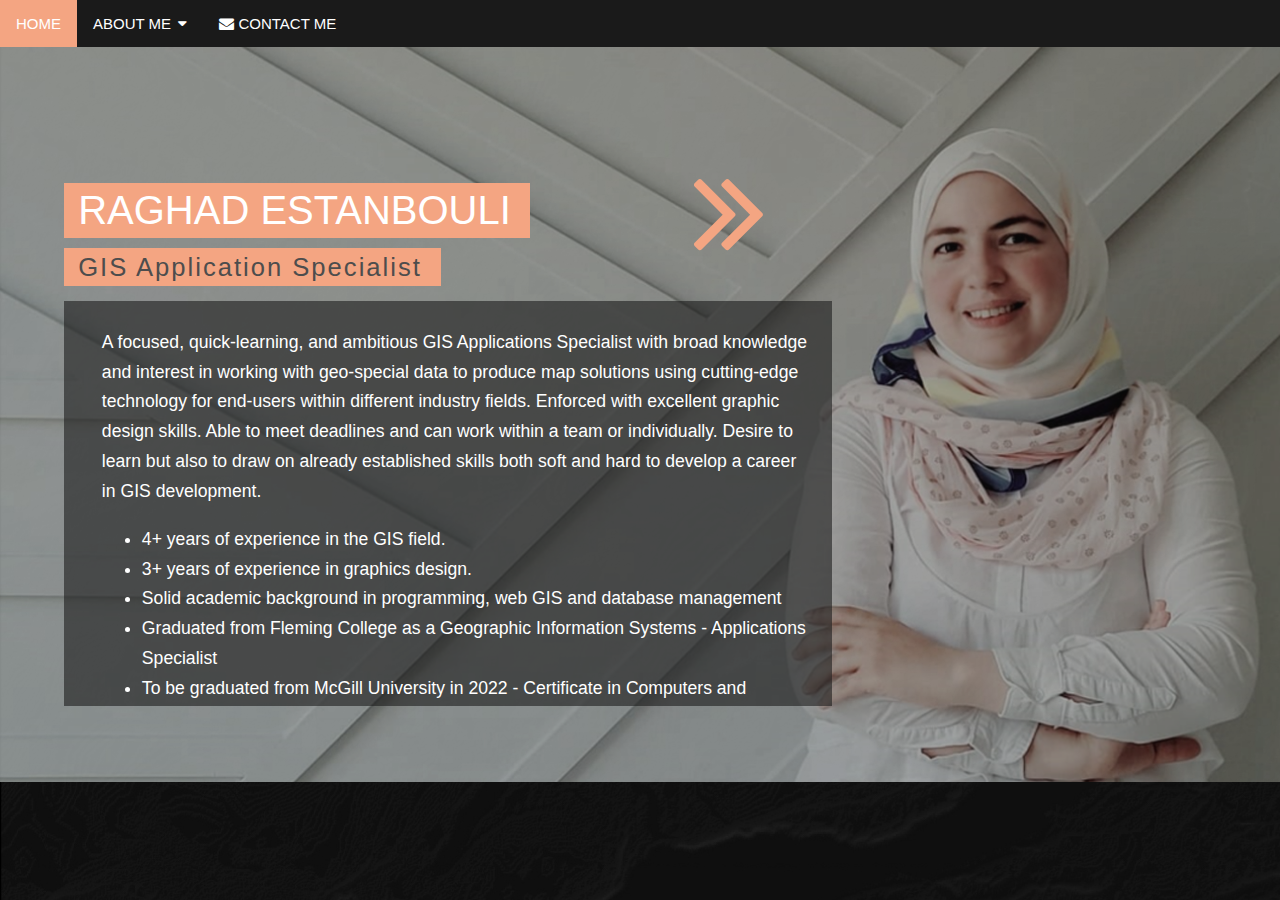
<file: index.html>
<!DOCTYPE html>
<html lang="en">

	<head>
		<title>Raghad Estanbouli</title>
		<!-- Link to the CSS Style sheet -->
		<link href="style.css" type="text/css" rel="stylesheet" />
		<link rel="stylesheet" href="https://cdnjs.cloudflare.com/ajax/libs/font-awesome/4.7.0/css/font-awesome.min.css">
		<!--metadata-->
		<meta property=’og:title’ content='Raghad Estanbouli portfolio'/>
		<meta property=’og:image’ content='https://raghadestanbouli.github.io/MyWebsite/image/Portfolio.jpg'/>
		<meta property=’og:description’ content='GIS Application Specialist portfolio'/>
		<meta property=’og:url’ content='https://raghadestanbouli.github.io/MyWebsite/'/>
		<meta property='og:image:width' content='1794' />
		<meta property='og:image:height' content='925' />
		
		
		
		
		<!-- Link to the JavaScript sheet -->
		<script src="JS.js" defer></script>
	</head>

	<body>

		<!--navbar-->
		<div class="navbar">
			<div class="topnav" id="myTopnav">
				<a href="index.html" id="home">HOME</a>
				<div class="dropdown">
					<button class="dropbtn">ABOUT ME  <i class="fa fa-caret-down"></i></button>
					<div class="dropdown-content">
						<a href="AboutMe.html"><i class="fa fa-globe"></i> MY TIMELINE</a>
						<a href="project.html"><i class='fas fa-map'></i> MY PROJECTS</a>
						<a href="skills.html"><i class="fa fa-user"></i> MY SKILLS</a>
					</div>
				</div>
				<a href="contact.html"><i class="fa fa-envelope"></i> CONTACT ME</a>
				<a href="javascript:void(0);" class="icon" onclick="myFunction()">
					<i class="fa fa-bars"></i>
				</a>
			</div>
		</div>
		<!--End Navbar-->

		<div class="landing">
			<img src="image/mynewphoto5.png" id="mainImage" alt="image1">
			<div id="myName">
				<h3>RAGHAD ESTANBOULI</h3>
				<h1>GIS Application Specialist</h1>
				<!-- <h2>CANADA</h2> -->
				<div class="intro">
					<p > A focused, quick-learning, and ambitious GIS Applications Specialist with
						 broad knowledge and interest in working with geo-special data to produce
						  map solutions using cutting-edge technology for end-users within different
						   industry fields. Enforced with excellent graphic design skills. Able to
						    meet deadlines and can work within a team or individually. Desire to
							 learn but also to draw on already established skills both soft and
							  hard to develop a career in GIS development.
							</p>
						<ul>
						<li>4+ years of experience in the GIS field.  </li>
						<li> 3+ years of experience in graphics design.</li>
						<li> Solid academic background in programming, web GIS and database management </li> 
						<li> Graduated from Fleming College as a Geographic Information Systems - 
							Applications Specialist</li>
						<li>To be graduated from McGill University in 2022 - Certificate in Computers and
							 Information Technology</li> 
						
						</ul>

				</div>
				<div id="div1" class="clickhere">
					<a href="AboutMe.html"><i class="fas fa-angle-double-right"></i></a>
				</div>

					</div>

			</div>

		<!-- </div> -->


	</body>

	</html>
</file>
<file: style.css>
/***********************/



/*START*/
 body, h1, h2, h3, h4, h5, h6 {
    font-family: "Lato", sans-serif;
    font-weight: 400;
    margin: 10px 0;
    color: #777;
}

h3 {
   text-align: center;
   font-size: 24px;
}

h2{
  text-align: left;
  font-size: 20px;
  font-weight: 700;

}

body {
  margin:0;
  background-color:black;
  background-image:  url('images/HillShadeblack.jpg');
    

}
/* About Us Job titles */
h4 {
  text-align: center;
  font-size: 16px;
  font-weight: bolder;
}

/* Main headings on every Page */
h1 {
  color: #1a1a1a;
  font-size: 19px;
  background-color: #f4a582;
  padding: 8px 12px;
  text-align: center;
  margin-left: auto;
  margin-right: auto;
  margin-top: 70px;
  letter-spacing: 2px; 
  overflow: hidden;
  width: fit-content;
  margin-bottom: 10px;
  mix-blend-mode: screen;
}




/**** Colour, hover colour ect for all links withing paragraphs. ***/
.links{
  color: #88abc6;
  background-color: transparent;
  text-decoration: none;
  
}
.links:visited {
  color: #e0e0e0;
  background-color: transparent;
  text-decoration: none;
}
.links:hover {
  color: #e0e0e0;
  background-color: transparent;
  text-decoration: underline;
}
.links:active {
  color: black;
  background-color: transparent;
  text-decoration: underline;
}

.links2{
  color: #252627;
  background-color: transparent;
  text-decoration: none;
  
}
.links2:visited {
  color:  #252627;
  background-color: transparent;
  text-decoration: none;
}
.links2:hover {
  color:  #252627;
  background-color: transparent;
  text-decoration: underline;
}
.links2:active {
  color: black;
  background-color: transparent;
  text-decoration: underline;
}

/*********** OVERFLOW SCROLLBARS **************/

 /* Rescource used to customize overflow scrolling https://www.w3schools.com/howto/howto_css_custom_scrollbar.asp */

/* width */
::-webkit-scrollbar {
  width: 15px;

}

/* Track */
::-webkit-scrollbar-track {
  box-shadow: inset 0 0 3px grey; 
  border-radius: 10px;
}
 
/* Handle */
::-webkit-scrollbar-thumb {
  background: #fddbc7;
  border-radius: 10px;
  height: 200px;
}

/* Handle on hover */
::-webkit-scrollbar-thumb:hover {
  background: #58595c; 
}


/************** HEADER **************/

.header {
  opacity: 15%;
  padding-top: 200px;
  overflow: hidden; 
  position:relative;
  margin-bottom: 50px;
 
}

.headertext {
    position: absolute;
    top: 200px;
    left: 50%;
    transform: translate(-50%,-50%);
    align-items: center;
    color: #fddbc7;
    background-color: #1a1a1a;
    padding: 12px 24px;
    text-align: center;
    font-size: 24px;
    white-space: nowrap;
    letter-spacing: 10px;
}
 
#headerimg{
  visibility: hidden;
}
@media screen and (max-width: 1000px) {
  .headertext {
    display: block;
}
}


/************** NAVBAR **************/


.navbar {
  overflow: hidden;
  background-color: #1a1a1a;
  margin-top: 0;
}

.navbar a {
  float: left;
  font-size: 15px;
  color: white;
  text-align: center;
  padding: 15px 16px;
  text-decoration: none;
}

.dropdown {
  float: left;
  overflow: hidden;
}

.dropdown .dropbtn {
  font-size: 15px;
  border: none;
  outline: none;
  color: white;
  padding: 15px 16px;
  background-color: inherit;
  font-family: inherit;
  margin: 0;
}

.navbar a:hover,
.dropdown:hover .dropbtn {
  background-color: #f4a582;
  height: 20%;
}

.dropdown-content {
  display: none;
  position: absolute;
  background-color: #1a1a1a;
  min-width: 160px;
  box-shadow: 0px 8px 16px 0px rgba(0, 0, 0, 0.2);
  z-index: 1;
}

.fa-caret-down {
  margin-left: 3px;
}

.fas-caret-down {
  margin-left: 3px;
}

.fas {
  display: inline-block;
  font: normal normal normal 14px/1 FontAwesome;
  text-rendering: auto;
  -webkit-font-smoothing: antialiased;
  -moz-osx-font-smoothing: grayscale;
}

.fab {
  display: inline-block;
  font: normal normal normal 14px/1 FontAwesome;
  text-rendering: auto;
  -webkit-font-smoothing: antialiased;
  -moz-osx-font-smoothing: grayscale;
}

.dropdown-content a {
  float: none;
  color: white;
  padding: 12px 16px;
  text-decoration: none;
  display: block;
  text-align: left;

}

.dropdown-content a:hover {
  background-color: #f4a582;
}

.dropdown:hover .dropdown-content {
  display: block;
}

.topnav .icon {
  display: none;
}

@media screen and (max-width: 1000px) {
  .topnav a:not(:first-child) {
    display: none;
  }
  .topnav button {
    display: none;
  }
  .topnav a.icon {
    float: right;
    display: block;
    font-size: 4em;
    margin-right: 3%;
    padding:4%;
  }
  #home {
    font-size: 4em;
    padding:4%;
  }
}

@media screen and (max-width: 1000px) {
  .topnav.responsive {
    position: relative;
    
  }
  .topnav.responsive .icon {
    position: absolute;
    right: 0;
    top: 0;
  }
  .topnav.responsive a {
    float: none;
    display: block;
    text-align: left;
    font-size: 2em;
    padding:3%;
  }

  .topnav.responsive .dropdown {
    float: none;

  }
  .topnav.responsive .dropdown-content {
    position: relative;
  }
  .topnav.responsive .dropdown .dropbtn {
    display: block;
    width: 100%;
    text-align: left;
    height: 2%;
    font-size: 2em;
    padding:3%;
  }
  
  .fa-caret-down {
    font-size: 3em;
    padding:4%;
  }
  
  .fas-caret-down {
    font-size: 3em;
    padding:4%;
  }
  
  .fas {
    font-size: 1em;
    padding:0%;
  }
  
  .fab {
font-size: 3em;
    padding:4%;
  }
  

}

@media screen and (max-width: 1000px) {
  .navbar a {
    height: 2%;
    font-size: 1.5em;

  }
}

@media screen and (max-width: 500px) {


}
    
  /************ HOME PAGE ***********************/
  /* image (Logo. Full height) */
.landing {
  background: #1a1a1a6b;
  width: 100%;
  
  }

  .landing img{
    width:100%;
    height:auto;
  }

	#myName{
	  position: absolute;
		top: 25%;
		right:  55%;
    left: 4%;
    padding: 3%;
    padding-left: 1%;
    width:initial;
    max-height: 70vh;
    
  	}
  #myName h1{
	  background-color: #f4a582;
    margin: 0;
    padding: 1%;
    padding-left: 3%;
    padding-right: 4%;
    white-space:nowrap;
    color:#4d4d4d;
    text-align: left;
    width: fit-content;
    font-size: 1.6em;
    mix-blend-mode: normal;
	}

  #myName h3{
	  background-color: #f4a582;
    padding: 1%;
    padding-left: 3%;
    padding-right: 4%;
    white-space:nowrap;
    color:white;
    text-align: left;
    width: fit-content;
    font-size: 2.5em;
	}


  .intro{
    /* border:1px solid #1a1a1a96; */
    padding: 8%;
    padding-right: 4%;
    line-height: 1.7;
    color:white;
    text-align: left;
    width: 55vw;
    font-size: 1.1em;
    margin-top: 3%;
    padding-top: 2%;
    padding-bottom: 2%;
    height: 50%;
  
    background-color: #1a1a1a96;
    /* overflow: auto; */
    box-sizing: border-box;
	}



  #myName a{
	  /* white-space:nowrap; */
    color:#4d4d4d;
    text-align: left;
    font-size: 2em;
    }
  #myName a:hover{
      transform: scale(1.5);
      }

  .fa-angle-double-right{
    /* display: inline-block; */
    font-size:4em;
    color:#f4a582;
    padding: 2%;

  }
  .clickhere{
     position: absolute; 
    left: 50vw;
    bottom: 77%;
  }
  .titlebanner {
    position: static;
    margin-top: 20%;
    margin-left: 40vw;
	  margin-right: 40vw;
    transform: translate(-50%,-50%);
}
.head a{
    margin-left: 5vw;
    margin-right: 5vw;
    color: #fff;
    background-color: #88abc6;
    padding: 12px 24px;
    text-align: center;
    font-size: 2em;
    white-space: nowrap;
    letter-spacing: 10px;
    width: fit-content;
	text-decoration:none;
	    width: 40vw;

}
@media screen and (max-width: 1380px) {
  #myName{
		top: 15%;
  }

  .intro{
    /* border:1px solid #1a1a1a96; */
    
    width: 60vw;
    font-size: 1.1em;
    height: 45vh;
  overflow: auto;
	}}

@media screen and (max-width: 1100px) {
.titlebanner {
    position:absolute;
    margin-top: 50%;
    margin-left: 50%;
    /* font-size: 24px; */
    padding: 2%;    
}
}

@media screen and (max-width: 600px) {
  .titlebanner {
      position:absolute;
      /* margin-top: 50%;
      margin-left: 50%; */
      font-size: 15px;
      padding: 2%;
  }
  }
  @media screen and (max-width: 1100px) {
    .landing{
      /* position: absolute;
       width: 200%;
      top: 0%;
      right: 1px;
      padding: 5%; */
      height: 100%;
      
  }

  #myName h1{
    font-size: 3em;

	}

  #myName h3{
	  
    font-size: 4em;
	}
  #myName{
    position: relative;

    top: 1px;
    right:  40%;
    left: 0%;
    margin-left: 4%;
    margin-right: 4%;

    box-sizing: content-box;
  	}

    .intro{
    width: 90vw;
    padding: 10%;
    height: 90%;
    background: #1a1a1a; 


    
	}
  .clickhere{
    /* left: 85%; */
    font-size: large;
    top: 20%;
    position: static;
  }

}

/************* SKILLS *******************/

.row{
  display: grid;
  grid-template-columns: 1fr 1fr 1fr;
  box-sizing: border-box;
  overflow: auto;

}


.skills {
  display: block;
  text-align: center;
  background: #1a1a1a;
  border: 1px solid #4d4d4d;
  margin: 2%;
  margin-bottom: 2%;
  /* padding: 1%; */
  position: relative;
  overflow: hidden;
  box-sizing: border-box;
  border-radius: 14px;
  box-shadow: 6px 6px 1px rgb(46 43 43 / 23%);
  background-image: url(images/HillShadeblack.jpg);
  height: 40vh;

}


.skills h1{
/* padding: 2%;
font-weight:900;
font-size: 1.5rem;

white-space: nowrap;
 */
 /* color:#4d4d4d; */
 white-space: nowrap;

position: absolute;
top: 70%;
box-sizing: content-box;
width:85%;
margin: 0px;
left: 50%;
font-size: 0.8vw;
transform: translateX(-50%);
font-weight: bolder;
line-height: 1.8;
width: max-content;

  mix-blend-mode: revert;
}


.skills p{
  background-color: #1a1a1a; 
  border:1px solid #4d4d4db9;
  border-radius: 12px;
  padding: 2%;
  margin-left: 2%;
  margin-right: 2%;
  line-height: 1.8;
  color:white;
  text-align: left;
  font-size: 1em;
}

.skills img{
  width: 100%;
  position: relative;
  }
  
.skills:hover{
  /* box-shadow: 6px 6px 1px rgba(65, 63, 63, 0.335); */
  transform: scale(1.01);
  z-index: 400;
}

.overlay{
  position: absolute;
  bottom: 100%;
  left: 0;
  right: 0;
  background-color: #1a1a1a;
  overflow: hidden;
  width: 100%;
  height:0;
  transition: .5s ease;
  transition-delay: 0.5s;
  box-sizing: border-box;
  overflow: auto;

}

.skills:hover .overlay{
  bottom: 0;
  height: 100%;
}

.overlayinside{
  text-align: left;
  color:white;
  margin-top: 0%;
  width: 100%;
  height: 100%;
  padding:15%;
  padding-top: 5%;
  box-sizing: border-box;
  padding-bottom: 12%;
}

.overlayinside p{
  border:none;
  padding: 0%;
  margin-left: 0%;
  margin-right: 0%;
  line-height: 0.8;

  color:#f4a582;
  text-align: left;
  font-size: 0.8em;
}

.skillmaincontainer {
  width: 100%;
  background-color: #ddd;
}
  
.skillcontainer {
  font-size: 1em;
  padding: 1%;
  color: white;
}
  
.skill90 {width: 90%; background-color: #67001f; }
.skill80 {width: 80%; background-color: #b2182b;}
.skill70 {width: 70%; background-color: #d6604d;}
.skill60 {width: 60%; background-color: #f4a582;}
.skill50 {width: 50%; background-color: #67001f; }
.skill40 {width: 40%; background-color: #b2182b;}
.skill30 {width: 30%; background-color: #d6604d;}
.skill20 {width: 20%; background-color: #f4a582;}
.skill10 {width: 10%; background-color: #67001f; }
.skill65 {width: 65%; background-color: #b2182b;}
.skill75 {width: 75%; background-color: #d6604d;}
.skill55 {width: 55%; background-color: #f4a582;}
/* RESPONSIVE */
@media screen and (max-width: 1400px) {
  .skills {
    width: auto;
    padding: 0;
    height: 30vh;
    }
.overlay {
  overflow: auto;
}}
@media screen and (max-width:1200px) {
  .row {
display: block;  }
  .skills{
    height: 50%;
  }
  .skills h1{
    font-size: x-large;
    top: 40%;
  }
  }


/* @media screen and (max-width: 500px){
} */



/************** PROJECT *******************/


.paper {
  left: 50%;
  transform: translateX(-50%);
  position: relative;
  background: #1a1a1a;
  padding: 4%;
  width: 70%;
  height: fit-content;
  box-shadow: 0 0px 24px rgba(14, 13, 13, 0.25),
    0 18px 2px #1a1a1a;
  border-radius: 4px;
  box-sizing: border-box;
  margin-bottom: 5%;
  margin-top: 50px;
}
  @media screen and (max-width: 1000px) {
    .paper {
      padding: 2%;
      width: 90%;
  }
  }
  

.paper input[name="tab-control"] {
  display: none;
}
.paper ul {
  list-style-type: none;
  padding-left: 0;
  display: flex;
  flex-direction: row;
  margin-bottom: 10px;
  justify-content: space-between;
  align-items: flex-end;
  flex-wrap: wrap;
}
.paper ul li {
  box-sizing: border-box;
  flex: 1;
  width: 25%;
  padding: 0 10px;
  text-align: center;
}

/* Tabs label/text */
.paper ul li label {
  transition: all 0.3s ease-in-out;
  /* color: #929daf;
  /* padding: 5px auto; */
  overflow: hidden;
  text-overflow: ellipsis;
  display: block;
  cursor: pointer;
  transition: all 0.2s ease-in-out;
  white-space: nowrap;
  -webkit-touch-callout: none;

  /* liberty headings */
  color: #fff;
  font-size: 15px;
  background-color: #f4a582;
  border-radius: 12px;
  /* padding: 8px 12px; */
  /* text-align: center;
  margin-left: auto;
  margin-right: auto; */
  /* margin-top: 70px; */
  letter-spacing: 4px;
  margin-bottom: 10px;
}
.paper ul li label br {
  display: none;
}
.paper ul li label svg {
  fill: #929daf;
  height: 1.2em;
  vertical-align: bottom;
  margin-right: 0.2em;
  transition: all 0.2s ease-in-out;
}
.paper ul li label:hover,
.paper ul li label:focus,
.paper ul li label:active {
  outline: 0;
  color: #4d4d4d;
}
.paper ul li label:hover svg,
.paper ul li label:focus svg,
.paper ul li label:active svg {
  fill: #bec5cf;
}

.paper .slider2 {
  position: relative;
  width: 50%;
  transition: all 0.33s cubic-bezier(0.38, 0.8, 0.32, 1.07);
}
.paper .slider2 .indicator {
  position: relative;
  width: 60px;
  max-width: 100%;
  margin: 0 auto;
  height: 4px;
  background: #f4a582;
  border-radius: 12px;
}
/*content in boxes */
.paper .content {
  margin-top: 30px;

  overflow: hidden;
  line-height: 150%;
}
/* .paper img {
  /* margin-left: 5%;
  margin-right: 5%; */
  /* text-align: center; */
  /* width: 70%; */
  /* max-width: 100%;
  display: block;
  margin: 10px auto 20px;
  padding-top: 10px;
}  */

.paper .content section {
  display: none;
  animation-name: content;
  animation-direction: normal;
  animation-duration: 0.3s;
  animation-timing-function: ease-in-out;
  animation-iteration-count: 1;
  line-height: 1.4;
}
.paper .content section h2 {
  color: #f4a582;
  display: none;
}
.paper .content section h2::after {
  content: "";
  position: relative;
  display: block;
  width: 30px;
  height: 3px;
  background: #f4a582;
  margin-top: 5px;
  left: 1px;
}

/* style when tab is active/open */
.paper
  input[name="tab-control"]:nth-of-type(1):checked
  ~ ul
  > li:nth-child(1)
  > label {
    cursor: default;
    color: white;
    background-color: #f3eaea5d;
 
}
.paper
  input[name="tab-control"]:nth-of-type(1):checked
  ~ ul
  > li:nth-child(1)
  > label
  svg {
  fill: #f4a582;
}
@media (max-width: 600px) {
  .paper
    input[name="tab-control"]:nth-of-type(1):checked
    ~ ul
    > li:nth-child(1)
    > label {
    background: rgba(0, 0, 0, 0.08);
  }
}

.paper input[name="tab-control"]:nth-of-type(1):checked ~ .slider2 {
  transform: translateX(0%);
}
.paper
  input[name="tab-control"]:nth-of-type(1):checked
  ~ .content
  > section:nth-child(1) {
  display: block;
}
.paper
  input[name="tab-control"]:nth-of-type(2):checked
  ~ ul
  > li:nth-child(2)
  > label {
    cursor: default;
    color: white;
    background-color: #f3eaea5d;
}
.paper
  input[name="tab-control"]:nth-of-type(2):checked
  ~ ul
  > li:nth-child(2)
  > label
  svg {
  fill: #f4a582;
}
@media (max-width: 600px) {
  .paper
    input[name="tab-control"]:nth-of-type(2):checked
    ~ ul
    > li:nth-child(2)
    > label {
    background: rgba(0, 0, 0, 0.08);
  }
}
.paper input[name="tab-control"]:nth-of-type(2):checked ~ .slider {
  transform: translateX(100%);
}
.paper input[name="tab-control"]:nth-of-type(2):checked ~ .slider2 {
  transform: translateX(100%);
}
.paper
  input[name="tab-control"]:nth-of-type(2):checked
  ~ .content
  > section:nth-child(2) {
  display: block;
}

@keyframes content {
  from {
    opacity: 0;
    transform: translateY(5%);
  }
  to {
    opacity: 1;
    transform: translateY(0%);
  }
}
@media (max-width: 1000px) {
  .paper ul li label {
    /* raghad */
    /* white-space: initial; */
    white-space: nowrap;
  }
  /* raghad */
  .paper ul li{
    padding: 0.1%; 
    width: 100%;
  }
  /* raghad */
  .paper ul {
    list-style-type: none;
    padding-left: 0;
    display: grid;
    grid-template-columns: 1fr;

  }
  /* raghad */
  .indicator{
    display: none;
  }
   .paper ul li label br {
    /* display: initial; */
    /* raghad */
    display: none;
  }
  .paper ul li label svg {
    height: 1.5em;
  }
}
@media (max-width: 600px) {
  .paper ul li label {
    padding: 5px;
    border-radius: 5px;
  }
  .paper ul li label span {
    display: none;
  }
  .paper .slider {
    display: none;
  }
  .paper .content {
    margin-top: 20px;
  }
  .paper .content section h2 {
    display: block;
  }
}

/*slide show*/

.mySlides 
{display: none;
position: relative;}
.mySlides2 {display: none;
  position: relative;}
.mySlides3 {display: none;
  position: relative;}
.mySlides4 {display: none;
  position: relative;}
.mySlides5 {display: none;
  position: relative;}
.mySlides6 {display: none;
  position: relative;}
.mySlides7 {display: none;
  position: relative;}
.mySlides8 {display: none;
  position: relative;}
.mySlides9 {display: none;
  position: relative;}
.mySlides10{display: none;
position: relative;}
.mySlides11 {display: none;
  position: relative;}
.mySlides12 {display: none;
  position: relative;}
.mySlides13 {display: none;
  position: relative;}
.mySlides14 {display: none;
  position: relative;}
.mySlides15 {display: none;
  position: relative;}
.mySlides16 {display: none;
  position: relative;}
.mySlides17 {display: none;
  position: relative;}
.mySlides18 {display: none;
  position: relative;}
img {vertical-align: middle;}
video {margin-left: 25%;}
iframe {vertical-align: middle;}
.slideshow-container {
  max-width: 1000px;
  position: relative;
  margin: auto;
}
.slideshow-container2 {
  max-width: 1000px;
  position: relative;
  margin: auto;
}
.slideshow-container3 {
  max-width: 1000px;
  position: relative;
  margin: auto;
}
.slideshow-container4 {
  max-width: 1000px;
  position: relative;
  margin: auto;
}
.slideshow-container5 {
  max-width: 1000px;
  position: relative;
  margin: auto;
}
.slideshow-container6 {
  max-width: 1000px;
  position: relative;
  margin: auto;
}
.slideshow-container7 {
  max-width: 1000px;
  position: relative;
  margin: auto;
}
.slideshow-container8 {
  max-width: 1000px;
  position: relative;
  margin: auto;
}
.slideshow-container9 {
  max-width: 1000px;
  position: relative;
  margin: auto;
}
.slideshow-container10 {
  max-width: 1000px;
  position: relative;
  margin: auto;
}
.slideshow-container11 {
  max-width: 1000px;
  position: relative;
  margin: auto;
}
.slideshow-container12 {
  max-width: 1000px;
  position: relative;
  margin: auto;
}
.slideshow-container13 {
  max-width: 1000px;
  position: relative;
  margin: auto;
}
.slideshow-container14 {
  max-width: 1000px;
  position: relative;
  margin: auto;
}
.slideshow-container15 {
  max-width: 1000px;
  position: relative;
  margin: auto;
}
.slideshow-container16 {
  max-width: 1000px;
  position: relative;
  margin: auto;
}
.slideshow-container17 {
  max-width: 1000px;
  position: relative;
  margin: auto;
}
.slideshow-container18 {
  max-width: 1000px;
  position: relative;
  margin: auto;
}
/* Next & previous buttons */
.prev, .next {
  cursor: pointer;
  position: absolute;
  top: 50%;
  width: auto;
  margin-top: -22px;
  color: white;
  font-weight: bold;
  font-size: 18px;
  transition: 0.6s ease;
  user-select: none;
  background-color: #4d4d4d;
  padding: 0.7%;
  border-radius: 5%;
}

/* Position the "next button" to the right */
.next {
  right: 0;
  border-radius: 3px 0 0 3px;
}

/* On hover, add a black background color with a little bit see-through */
.prev:hover, .next:hover {
  background-color: rgba(0,0,0,0.8);
}

/* Caption text */
.text {
  color: #f2f2f2;
  font-size: 15px;
  padding: 8px 12px;
  position: absolute;
  bottom: 8px;
  width: 100%;
  text-align: center;
  visibility: hidden;
}

/* Number text (1/3 etc) */
.numbertext {
  position: absolute;
  color: white;
  top: 5%;
  right: 5%;
  transform: translateX(-40%);
  background-color: #4d4d4d;
  padding: 0.7%;
  border-radius: 5%;
}
/* The dots/bullets/indicators */
.dotcontainer{
  background-color: #4d4d4d;
  padding: 0.7%;
  border-radius: 5%;
  display: none;
}
.dotcontainer2{
  position: absolute;
  top: 47%;
  left: 58%;
  transform: translateX(-40%);
  background-color: #4d4d4d;
  padding: 0.7%;
  border-radius: 5%;
  display: none;

}
.dotcontainer3{
  position: absolute;
  top: 69%;
  left: 58%;
  transform: translateX(-40%);
  background-color: #4d4d4d;
  padding: 0.7%;
  border-radius: 5%;
  display: none;

}
.dotcontainer4{
  position: absolute;
  top: 91%;
  left: 58%;
  transform: translateX(-40%);
  background-color: #4d4d4d;
  padding: 0.7%;
  border-radius: 5%;
  display: none;

}
.dotcontainer5{
  position: absolute;
  top: 25%;
  left: 58%;
  transform: translateX(-40%);
  background-color: #4d4d4d;
  padding: 0.7%;
  border-radius: 5%;
  display: none;

}
.dotcontainer6{
  position: absolute;
  top: 47%;
  left: 58%;
  transform: translateX(-40%);
  background-color: #4d4d4d;
  padding: 0.7%;
  border-radius: 5%;
  display: none;

}
.dotcontainer7{
  position: absolute;
  top: 69%;
  left: 58%;
  transform: translateX(-40%);
  background-color: #4d4d4d;
  padding: 0.7%;
  border-radius: 5%;
  display: none;

}
.dotcontainer8{
  position: absolute;
  top: 91%;
  left: 58%;
  transform: translateX(-40%);
  background-color: #4d4d4d;
  padding: 0.7%;
  border-radius: 5%;
  display: none;

}.dotcontainer9{
  position: absolute;
  top: 25%;
  left: 58%;
  transform: translateX(-40%);
  background-color: #4d4d4d;
  padding: 0.7%;
  border-radius: 5%;
  display: none;

}
.dotcontainer10{
  position: absolute;
  top: 47%;
  left: 58%;
  transform: translateX(-40%);
  background-color: #4d4d4d;
  padding: 0.7%;
  border-radius: 5%;
  display: none;

}
.dotcontainer11{
  position: absolute;
  top: 69%;
  left: 58%;
  transform: translateX(-40%);
  background-color: #4d4d4d;
  padding: 0.7%;
  border-radius: 5%;
  display: none;

}
.dotcontainer12{
  position: absolute;
  top: 91%;
  left: 58%;
  transform: translateX(-40%);
  background-color: #4d4d4d;
  padding: 0.7%;
  border-radius: 5%;
  display: none;

}.dotcontainer13{
  position: absolute;
  top: 25%;
  left: 58%;
  transform: translateX(-40%);
  background-color: #4d4d4d;
  padding: 0.7%;
  border-radius: 5%;
  display: none;

}
.dotcontainer14{
  position: absolute;
  top: 47%;
  left: 58%;
  transform: translateX(-40%);
  background-color: #4d4d4d;
  padding: 0.7%;
  border-radius: 5%;
  display: none;

}
.dotcontainer15{
  position: absolute;
  top: 69%;
  left: 58%;
  transform: translateX(-40%);
  background-color: #4d4d4d;
  padding: 0.7%;
  border-radius: 5%;
  display: none;

}
.dotcontainer16{
  position: absolute;
  top: 91%;
  left: 58%;
  transform: translateX(-40%);
  background-color: #4d4d4d;
  padding: 0.7%;
  border-radius: 5%;
  display: none;

}
.dotcontainer17{
  position: absolute;
  top: 69%;
  left: 58%;
  transform: translateX(-40%);
  background-color: #4d4d4d;
  padding: 0.7%;
  border-radius: 5%;
  display: none;

}
.dotcontainer18{
  position: absolute;
  top: 91%;
  left: 58%;
  transform: translateX(-40%);
  background-color: #4d4d4d;
  padding: 0.7%;
  border-radius: 5%;
  display: none;

}
.dot {
  cursor: pointer;
  height: 15px;
  width: 15px;
  margin: 0 2px;
  background-color: #bbb;
  border-radius: 50%;
  display: inline-block;
  transition: background-color 0.6s ease;
}
.dot2 {
  cursor: pointer;
  height: 15px;
  width: 15px;
  margin: 0 2px;
  background-color: #bbb;
  border-radius: 50%;
  display: inline-block;
  transition: background-color 0.6s ease;
}
.dot3 {
  cursor: pointer;
  height: 15px;
  width: 15px;
  margin: 0 2px;
  background-color: #bbb;
  border-radius: 50%;
  display: inline-block;
  transition: background-color 0.6s ease;
}
.dot4 {
  cursor: pointer;
  height: 15px;
  width: 15px;
  margin: 0 2px;
  background-color: #bbb;
  border-radius: 50%;
  display: inline-block;
  transition: background-color 0.6s ease;
}
.dot5 {
  cursor: pointer;
  height: 15px;
  width: 15px;
  margin: 0 2px;
  background-color: #bbb;
  border-radius: 50%;
  display: inline-block;
  transition: background-color 0.6s ease;
}
.dot6 {
  cursor: pointer;
  height: 15px;
  width: 15px;
  margin: 0 2px;
  background-color: #bbb;
  border-radius: 50%;
  display: inline-block;
  transition: background-color 0.6s ease;
}
.dot7 {
  cursor: pointer;
  height: 15px;
  width: 15px;
  margin: 0 2px;
  background-color: #bbb;
  border-radius: 50%;
  display: inline-block;
  transition: background-color 0.6s ease;
}
.dot8 {
  cursor: pointer;
  height: 15px;
  width: 15px;
  margin: 0 2px;
  background-color: #bbb;
  border-radius: 50%;
  display: inline-block;
  transition: background-color 0.6s ease;
}
.dot9 {
  cursor: pointer;
  height: 15px;
  width: 15px;
  margin: 0 2px;
  background-color: #bbb;
  border-radius: 50%;
  display: inline-block;
  transition: background-color 0.6s ease;
}
.dot10 {
  cursor: pointer;
  height: 15px;
  width: 15px;
  margin: 0 2px;
  background-color: #bbb;
  border-radius: 50%;
  display: inline-block;
  transition: background-color 0.6s ease;
}
.dot11 {
  cursor: pointer;
  height: 15px;
  width: 15px;
  margin: 0 2px;
  background-color: #bbb;
  border-radius: 50%;
  display: inline-block;
  transition: background-color 0.6s ease;
}
.dot12 {
  cursor: pointer;
  height: 15px;
  width: 15px;
  margin: 0 2px;
  background-color: #bbb;
  border-radius: 50%;
  display: inline-block;
  transition: background-color 0.6s ease;
}
.dot13 {
  cursor: pointer;
  height: 15px;
  width: 15px;
  margin: 0 2px;
  background-color: #bbb;
  border-radius: 50%;
  display: inline-block;
  transition: background-color 0.6s ease;
}
.dot14 {
  cursor: pointer;
  height: 15px;
  width: 15px;
  margin: 0 2px;
  background-color: #bbb;
  border-radius: 50%;
  display: inline-block;
  transition: background-color 0.6s ease;
}
.dot15 {
  cursor: pointer;
  height: 15px;
  width: 15px;
  margin: 0 2px;
  background-color: #bbb;
  border-radius: 50%;
  display: inline-block;
  transition: background-color 0.6s ease;
}
.dot16 {
  cursor: pointer;
  height: 15px;
  width: 15px;
  margin: 0 2px;
  background-color: #bbb;
  border-radius: 50%;
  display: inline-block;
  transition: background-color 0.6s ease;
}
.dot17 {
  cursor: pointer;
  height: 15px;
  width: 15px;
  margin: 0 2px;
  background-color: #bbb;
  border-radius: 50%;
  display: inline-block;
  transition: background-color 0.6s ease;
}
.dot18 {
  cursor: pointer;
  height: 15px;
  width: 15px;
  margin: 0 2px;
  background-color: #bbb;
  border-radius: 50%;
  display: inline-block;
  transition: background-color 0.6s ease;
}
.active, .dot:hover {
  background-color: #717171;
}
.active, .dot2:hover {
  background-color: #717171;
}
.active, .dot3:hover {
  background-color: #717171;
}
.active, .dot4:hover {
  background-color: #717171;
}
.active, .dot5:hover {
  background-color: #717171;
}
.active, .dot6:hover {
  background-color: #717171;
}
.active, .dot7:hover {
  background-color: #717171;
}
.active, .dot8:hover {
  background-color: #717171;
}
.active, .dot9:hover {
  background-color: #717171;
}
.active, .dot10:hover {
  background-color: #717171;
}
.active, .dot11:hover {
  background-color: #717171;
}
.active, .dot12:hover {
  background-color: #717171;
}
.active, .dot13:hover {
  background-color: #717171;
}
.active, .dot14:hover {
  background-color: #717171;
}
.active, .dot15:hover {
  background-color: #717171;
}
.active, .dot16:hover {
  background-color: #717171;
}
.active, .dot17:hover {
  background-color: #717171;
}
.active, .dot18:hover {
  background-color: #717171;
}
/* Fading animation */
.fade {
  -webkit-animation-name: fade;
  -webkit-animation-duration: 1.5s;
  animation-name: fade;
  animation-duration: 1.5s;
}

@-webkit-keyframes fade {
  from {opacity: .4} 
  to {opacity: 1}
}

@keyframes fade {
  from {opacity: .4} 
  to {opacity: 1}
}

/* On smaller screens, decrease text size */
@media only screen and (max-width: 300px) {
  .prev, .next,.text {font-size: 11px}
}

/************ SOLUTIONS AND DISCOVERIES *********/
.content2 {
  padding-left:1%;
  padding-right:1%;
  margin-top: 8%;
  margin-bottom: 100px;
  width: 100%;
  overflow: hidden;
  text-align: left;
  line-height: 1.6;
  display: grid;
  grid-template-columns: 1fr 2fr;
  box-sizing: border-box;
  background-color: #4d4d4d55;
  height: 70vh;
/* height: fit-content; */
  
}
.content2 h1{
    margin-bottom:5%;

}
.content2 h2{
    text-align: left;
    margin-bottom:2%;

}
.content2 p{
    padding-left:15%;
	padding-right:15%;


}
.textleft {
  /* background-color: #f0f0f07c; */
  /* float: left; */
  width: 100%; 
  padding: 0%;
  padding-top: 0px;
  padding-bottom: 0px;
  color: #bababa;
  font-size: 16px;
  overflow: auto;
  line-height: 1.8;
}

.imageimage {

  padding: 5%;


}

.imageimage img{
  margin: 0px;
  padding-top:1%;
  padding-bottom:2%;
  width: 100%;

}
.textleft h1{
  padding: 2%;
}
.textleft p{
  margin: 0px;
  padding: 10%;
}
.buttonsol {
  background-color: #88abc6;
  border: none;
  color: white;
  padding: 15px 32px;
  text-align: center;
  text-decoration: none;
  font-size: 16px;
  cursor: pointer;
  margin-left: 60px;
}


.content4 {
  width: 80%;
  padding-left:10%;
  padding-right:10%;
  overflow: hidden;
}

.rowd {
  width: 31%;
  padding: 1%;
  background-color: #58595c09;
  height: 850px;
  line-height: 150%;
  /* /* overflow: scroll; */
  display: inline-block; 
  overflow: auto;
  color: #58595c;
  font-size: 15px;
  margin-bottom: 50px;
}

.rowd h2{
  text-align: center;
  font-size: 20px;

}
.p2 {
  padding-top: 6px;
  padding-left: 10%;
}

@media only screen and (max-width: 1200px) {
  .content2 {display:block; 
  height: 100%;
}


  .textleft {
    /* background-color: #f0f0f07c; */
    /* float: left; */
    width: 100%;
    font-size: 1.5em;
  }
}

/*************** FOOTER ******************/

.footer {
  position: relative;
  left: 0;
  bottom: 0;
    text-align: center;
    padding-top: 2px;
    padding-bottom: 2px;
    color: #fff;
    background-color: #1a1a1a;
    /* opacity: 0.80; */
    font-size: 14px;
    height: auto;
    width: 100%;
}


@media screen and (max-width: 1000px){
  body {
    padding-bottom: 20%;
}
  .footer{
    position: fixed;
    padding-bottom: 3%;
  }}

  @media screen and (min-width: 3000px){
    body {
      padding-bottom: 20%;
  }
    .footer{
      position: fixed;
    }}
    @media screen and (min-width: 3000px){
      body {
        padding-bottom: 20%;
    }
      .footer{
        position: fixed;
      }}


.footer p{
  padding: 2%;

}


.footer a{
  color: white;
  text-decoration: none;

}

.logo1 {
position:absolute;
right:5%;
top:15%}


.logo2 {
  position:absolute;
  left:5%;
  top:25%;
   }

   @media screen and (max-width: 600px){
    .logo1 {
      display: none;}
      
      
      .logo2 {
        display: none;
         }}
   
/* icons only */
.socialmedia {
  color: white;
  float: right;
  font: normal normal normal 76px/1 FontAwesome;

} 



/********** CONTACT US ************/
.row2{
  display: flex;
  grid-template-columns: 1fr 1fr 1fr;
  margin: 1%;
  margin-left: 15%;
  }
.content3{
padding: 2px;
background-color: #88abc6;
margin-left: 21%;
  margin-right: 24%;
  margin-top: 2%;
  margin-bottom: 0%;
  
}

.content3 h4{
  padding-bottom: 4px;
  padding-top: 4px;
  padding-left: 12px;
  padding-right: 12px;
  /* font-size: large; */
  color: white;
  line-height: 1.4;
  font-weight: normal;
  font-size: 16px;
  /* text-align: left; */
 }


 /* BUTTON INFO FOR START PAGE https://www.w3schools.com/w3css/tryit.asp?filename=tryw3css_templates_start_page&stacked=h*/
 .button {width: 300px}

 /* Style inputs, select elements and textareas */
 input[type=text], select, textarea{
   width: 100%;
   padding: 12px;
   border: 1px solid #ccc;
   border-radius: 4px;
   box-sizing: border-box;
   resize: vertical;
   background-color: #4d4d4d;
 }

 input[type=email]{
  width: 100%;
  padding: 12px;
  border: 1px solid #ccc;
  border-radius: 4px;
  box-sizing: border-box;
  resize: vertical;
  background-color: #4d4d4d;
}
 
 /* Style the label to display next to the inputs */
 label {
   padding: 12px 12px 12px 0;
   display: inline-block;
 }
 
 /* Style the submit button */
 input[type=button] {
   background-color: #88abc6;
   color: white;
   padding: 12px 20px;
   border: none;
   border-radius: 4px;
   cursor: pointer;
   float: none;
   width: 100px;
   display: block;
  margin-left: 46.5%;
  margin-right: 50%;
  }
 /* Style the submit button */
 input[type=submit] {
  background-color: #f4a582;
  color: #4d4d4d;
  padding: 12px 20px;
  border: none;
  border-radius: 4px;
  cursor: pointer;
  float: none;
  width: 100px;
  display: block;
  margin-left: 55%;
 margin-right: 50%;
 margin-bottom: 20px;
 margin-top: 20px;
 }

 
 /* Style the container */
 .container {
   border-radius: 5px;
   background-color:white;
   padding-left: 20%;
    /*  width: 100%;*/
  padding-top:2% ;
   height: 100%;
   overflow: hidden;
 }
 
 /* Floating column for labels: 25% width */
 .col-25 {
   float: left;
   width: 10%;
   margin-top: 6px;
   padding: 5px;
   margin-right: 10%;

 }
 
 /* Floating column for inputs: 75% width */
 .col-75 {
   float:left;
   width: 60%;
   margin-top: 6px;
   margin-left: 4%;

 }
 
 @media screen and (max-width: 1408px) {
  .col-25 label{
    width: max-content;
    font-size: x-large;

      }
  .col-25 {
    float:none;

      }

  .container {
    padding-left: 0%;
    margin-left:30% ;
  }
  .col-75 input, select, textarea{
    font-size: x-large;
  
  }

  .col-75 select{
    font-size: x-large;
  
  }
  .col-75 select option{
    font-size: medium;
  
  }
  .rowcontact input[type=button]{
    padding: 2%;
    font-size: larger;
     margin-right: 20%;
     margin-left: 46%;
  }
  .content3{
    margin: 0px;
    overflow: auto;
  }

  .content3 h4{
    font-size: large;
    
  }

 }

 /* Clear floats after the columns */
 .rowcontent:after {
   content: "";
   display: table;
   clear: both;
 }
 
.contentform {
  text-align: center;
  padding-top: 1%;
  padding-bottom: 1%;
  height: 100px;
}

 /* Responsive layout - when the screen is less than 600px wide, make the two columns stack on top of each other instead of next to each other */
 @media screen and (max-width: 600px) {
   .col-25, .col-75, input[type=submit] {
     width: 100%;
     margin-top: 0;
   }

   
 }


/*********media adjust ************/

/*
@media screen and (max-width: 600px) {
      .navbar, input[type=submit] {
      width: 100%;
      margin-top: 0;
    }
  }
  
@media screen and (max-width: 600px) {
    .landing, .header {
    width: 100%;
    position: relative;
  }
 }
@media screen and (min-width: 3000px) {
  .header img{
  width: 100%;
}
}


/** mobile devices **/
/* @media only screen and (max-device-width: 1000px) {
    .navbar, input {
    padding: 1% 1%;
    }
}  */
.content6 {

    margin-top: 50px;
    margin-bottom: 100px;
    width: 100%;
    overflow: hidden;
    text-align: left;
    line-height: 150%;
  }
  
.content6 h1{
    margin-bottom:5%;

}
.content6 h2{
    text-align: center;
    margin-bottom:2%;
    padding-left:15%;
    padding-right:15%;
    line-height: 2;


}
.content6 p{
    padding-left:5%;
	padding-right:5%;


}
</file>
